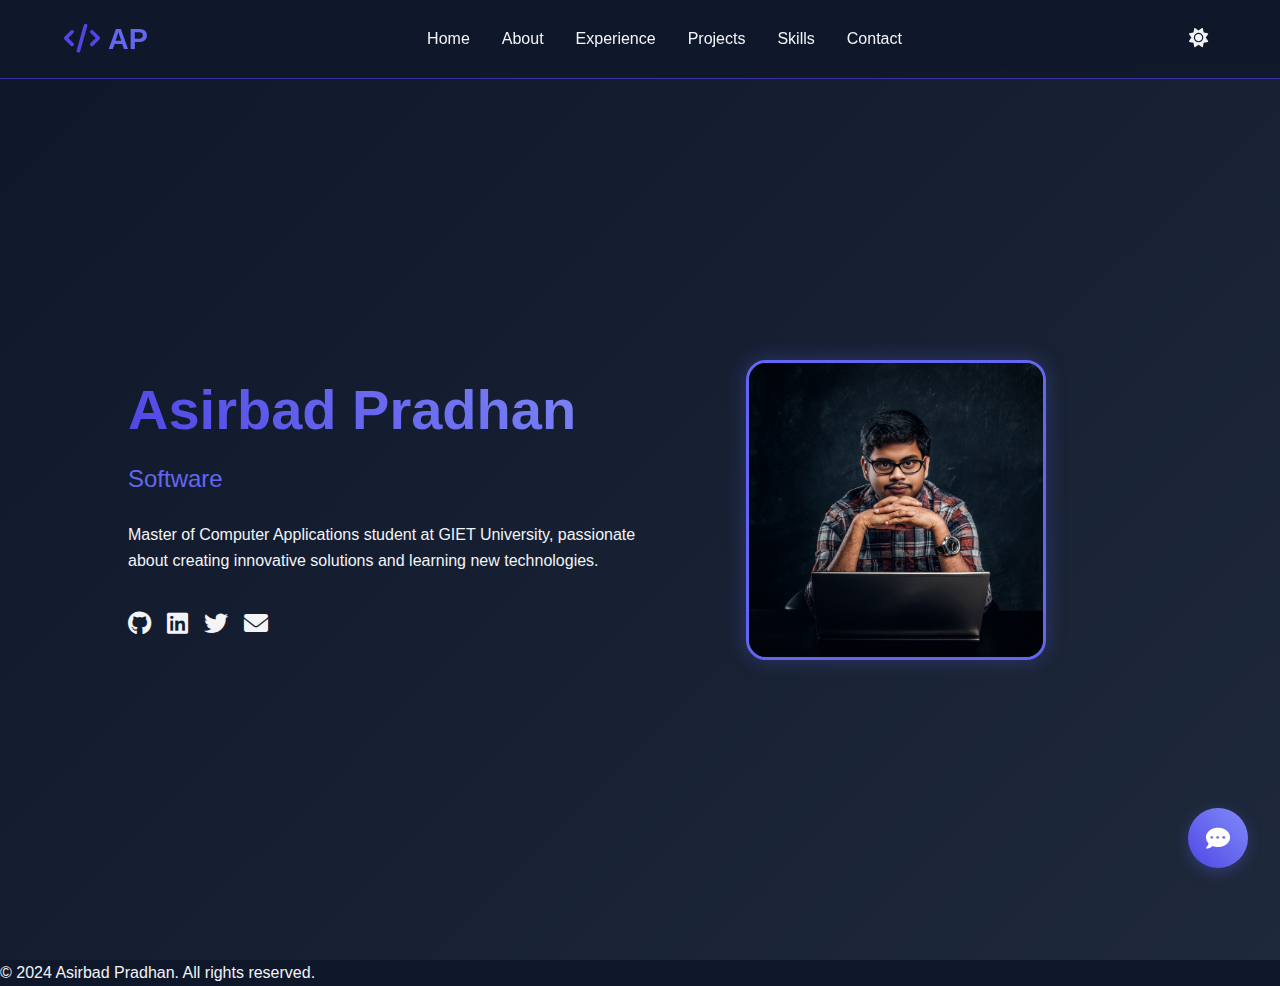
<file: index.html>
<!DOCTYPE html>
<html lang="en" class="dark">
<head>
    <meta charset="UTF-8">
    <meta name="viewport" content="width=device-width, initial-scale=1.0">
    <title>Asirbad Pradhan - Portfolio</title>
    <link href="https://cdnjs.cloudflare.com/ajax/libs/font-awesome/6.0.0/css/all.min.css" rel="stylesheet">
    <link rel="stylesheet" href="./assets/css/style.css">
</head>
<body>
    <header>
        <div class="nav-container">
            <a href="./index.html" class="logo">
                <i class="fas fa-code"></i>
                <span>AP</span>
            </a>
            <nav>
                <a href="./index.html">Home</a>
                <a href="./components/about.html">About</a>
                <a href="./components/experience.html">Experience</a>
                <a href="./components/projects.html">Projects</a>
                <a href="./components/skills.html">Skills</a>
                <a href="./components/contact.html">Contact</a>
            </nav>
            <button class="theme-toggle" onclick="toggleTheme()">
                <i class="fas fa-sun"></i>
            </button>
        </div>
    </header>

    <section class="hero" id="home">
        <div class="hero-content">
            <h1>Asirbad Pradhan</h1>
            <span class="typed-text"></span>
            <p>Master of Computer Applications student at GIET University, passionate about creating innovative solutions and learning new technologies.</p>
            <div class="social-links">
                <a href="https://github.com/Asirbad2003" title="GitHub"><i class="fab fa-github"></i></a>
                <a href="https://www.linkedin.com/in/asirbad-pradhan/" title="LinkedIn"><i class="fab fa-linkedin"></i></a>
                <a href="https://x.com/i/flow/login?redirect_after_login=%2Fpradhan_as5640" title="Twitter"><i class="fab fa-twitter"></i></a>
                <a href="mailto:23mca061.asirbadpradhan@giet.edu" title="Email"><i class="fas fa-envelope"></i></a>

            </div>
        </div>
        <div class="hero-image">
            <img src="assets/images/profile.jpg" alt="Asirbad Pradhan" class="profile-img">
        </div>
    </section>


    <div class="chatbot">
        <div class="chat-icon" onclick="toggleChat()">
            <i class="fas fa-comment-dots"></i>
        </div>
        <div class="chat-window">
            <div class="chat-header">
                <img src="assets/images/chatbot-avatar.png" alt="Chatbot Avatar">
                <span>Let's Connect!</span>
            </div>
            <div class="chat-messages" id="chat-messages"></div>
            <div class="chat-input-container">
                <div class="chat-input-box">
                    <input type="text" class="chat-input" id="chat-input" placeholder="Type your message...">
                    <button class="send-btn" onclick="sendMessage()">
                        <i class="fas fa-paper-plane"></i>
                    </button>
                </div>
            </div>
        </div>
    </div>

    <footer>
        <p>&copy; 2024 Asirbad Pradhan. All rights reserved.</p>
    </footer>

    <script src="./assets/js/script.js"></script>
</body>
</html>
</file>
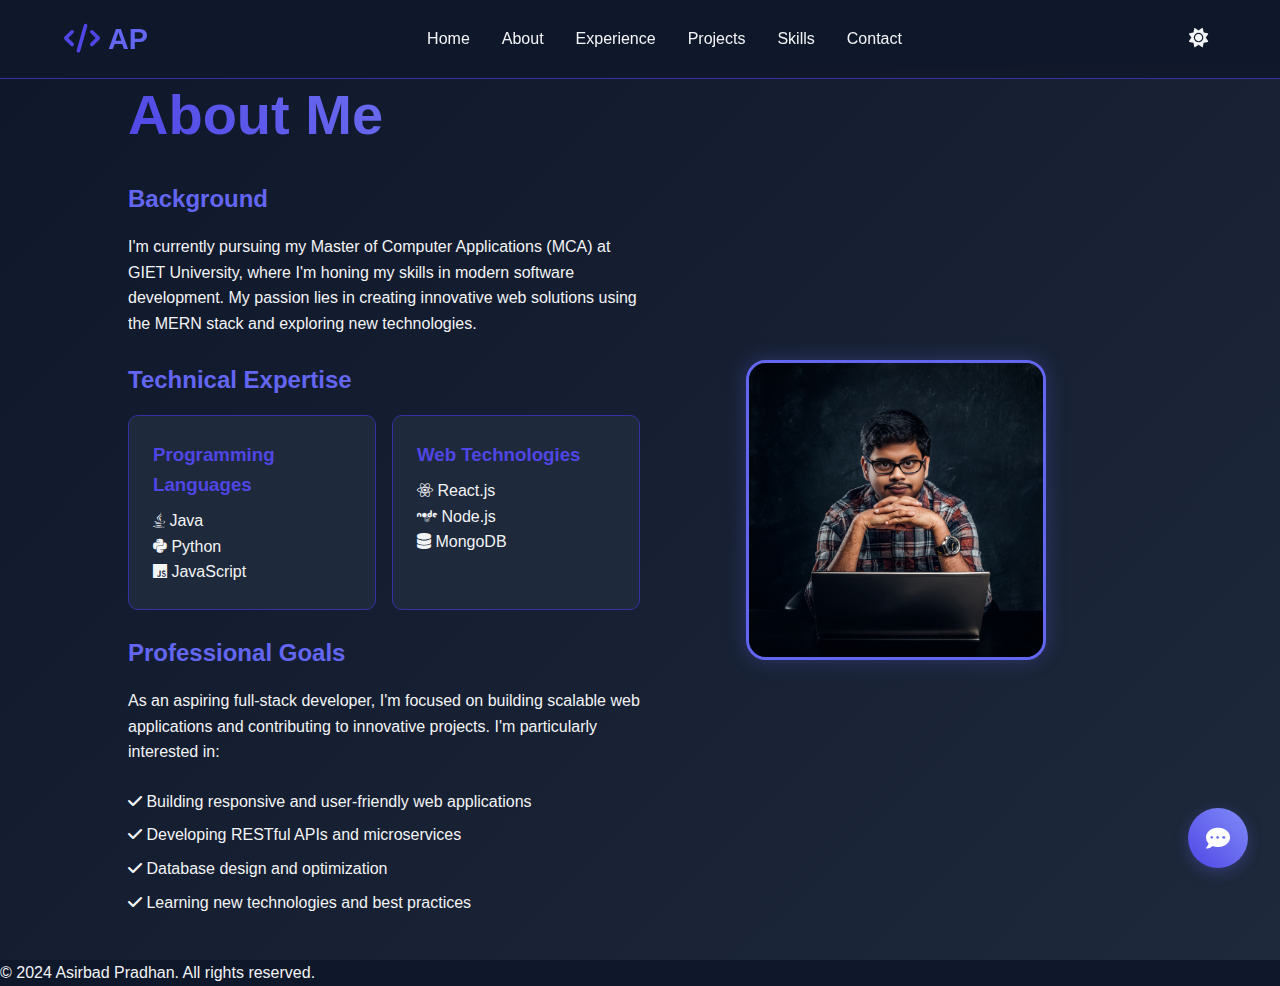
<file: components/about.html>
<!DOCTYPE html>
<html lang="en" class="dark">
<head>
    <meta charset="UTF-8">
    <meta name="viewport" content="width=device-width, initial-scale=1.0">
    <title>About - Asirbad Pradhan</title>
    <link href="https://cdnjs.cloudflare.com/ajax/libs/font-awesome/6.0.0/css/all.min.css" rel="stylesheet">
    <link rel="stylesheet" href="../assets/css/style.css">
</head>
<body>
    <header>
        <div class="nav-container">
            <a href="../index.html" class="logo">
                <i class="fas fa-code"></i>
                <span>AP</span>
            </a>
            <nav>
                <a href="../index.html">Home</a>
                <a href="./about.html">About</a>
                <a href="./experience.html">Experience</a>
                <a href="./projects.html">Projects</a>
                <a href="./skills.html">Skills</a>
                <a href="./contact.html">Contact</a>
            </nav>
            <button class="theme-toggle" onclick="toggleTheme()">
                <i class="fas fa-sun"></i>
            </button>
        </div>
    </header>

    <section class="hero" id="about">
        <div class="hero-content">
            <h1>About Me</h1>
            <div style="margin-top: 2rem;">
                <h2 style="color: var(--accent-color); margin-bottom: 1rem;">Background</h2>
                <p style="margin-bottom: 1.5rem;">
                    I'm currently pursuing my Master of Computer Applications (MCA) at GIET University, 
                    where I'm honing my skills in modern software development. My passion lies in creating 
                    innovative web solutions using the MERN stack and exploring new technologies.
                </p>

                <h2 style="color: var(--accent-color); margin-bottom: 1rem;">Technical Expertise</h2>
                <div style="display: grid; grid-template-columns: repeat(2, 1fr); gap: 1rem; margin-bottom: 1.5rem;">
                    <div style="background: var(--card-bg); padding: 1.5rem; border-radius: 10px; border: 1px solid var(--border-color);">
                        <h3 style="color: var(--primary-color); margin-bottom: 0.5rem;">Programming Languages</h3>
                        <ul style="list-style: none;">
                            <li><i class="fab fa-java"></i> Java</li>
                            <li><i class="fab fa-python"></i> Python</li>
                            <li><i class="fab fa-js"></i> JavaScript</li>
                        </ul>
                    </div>
                    <div style="background: var(--card-bg); padding: 1.5rem; border-radius: 10px; border: 1px solid var(--border-color);">
                        <h3 style="color: var(--primary-color); margin-bottom: 0.5rem;">Web Technologies</h3>
                        <ul style="list-style: none;">
                            <li><i class="fab fa-react"></i> React.js</li>
                            <li><i class="fab fa-node"></i> Node.js</li>
                            <li><i class="fas fa-database"></i> MongoDB</li>
                        </ul>
                    </div>
                </div>

                <h2 style="color: var(--accent-color); margin-bottom: 1rem;">Professional Goals</h2>
                <p style="margin-bottom: 1.5rem;">
                    As an aspiring full-stack developer, I'm focused on building scalable web applications 
                    and contributing to innovative projects. I'm particularly interested in:
                </p>
                <ul style="list-style: none; margin-bottom: 1.5rem;">
                    <li style="margin-bottom: 0.5rem;"><i class="fas fa-check"></i> Building responsive and user-friendly web applications</li>
                    <li style="margin-bottom: 0.5rem;"><i class="fas fa-check"></i> Developing RESTful APIs and microservices</li>
                    <li style="margin-bottom: 0.5rem;"><i class="fas fa-check"></i> Database design and optimization</li>
                    <li><i class="fas fa-check"></i> Learning new technologies and best practices</li>
                </ul>
            </div>
        </div>
        <div class="hero-image">
            <img src="../assets/images/profile.jpg" alt="Asirbad Pradhan" class="profile-img">
            <div style="margin-top: 2rem; text-align: center;">
                <!-- <div class="social-links">
                    <a href="#" title="GitHub"><i class="fab fa-github"></i></a>
                    <a href="#" title="LinkedIn"><i class="fab fa-linkedin"></i></a>
                    <a href="#" title="Twitter"><i class="fab fa-twitter"></i></a>
                    <a href="#" title="Email"><i class="fas fa-envelope"></i></a>
                </div> -->
            </div>
        </div>
    </section>

    <div class="chatbot">
        <div class="chat-icon" onclick="toggleChat()">
            <i class="fas fa-comment-dots"></i>
        </div>
        <div class="chat-window">
            <div class="chat-header">
                <img src="../assets/images/chatbot-avatar.png" alt="Chatbot Avatar">
                <span>Let's Connect!</span>
            </div>
            <div class="chat-messages" id="chat-messages"></div>
            <div class="chat-input-container">
                <div class="chat-input-box">
                    <input type="text" class="chat-input" id="chat-input" placeholder="Type your message...">
                    <button class="send-btn" onclick="sendMessage()">
                        <i class="fas fa-paper-plane"></i>
                    </button>
                </div>
            </div>
        </div>
    </div>

    <footer>
        <p>&copy; 2024 Asirbad Pradhan. All rights reserved.</p>
    </footer>

    <script src="../assets/js/script.js"></script>
</body>
</html>
</file>
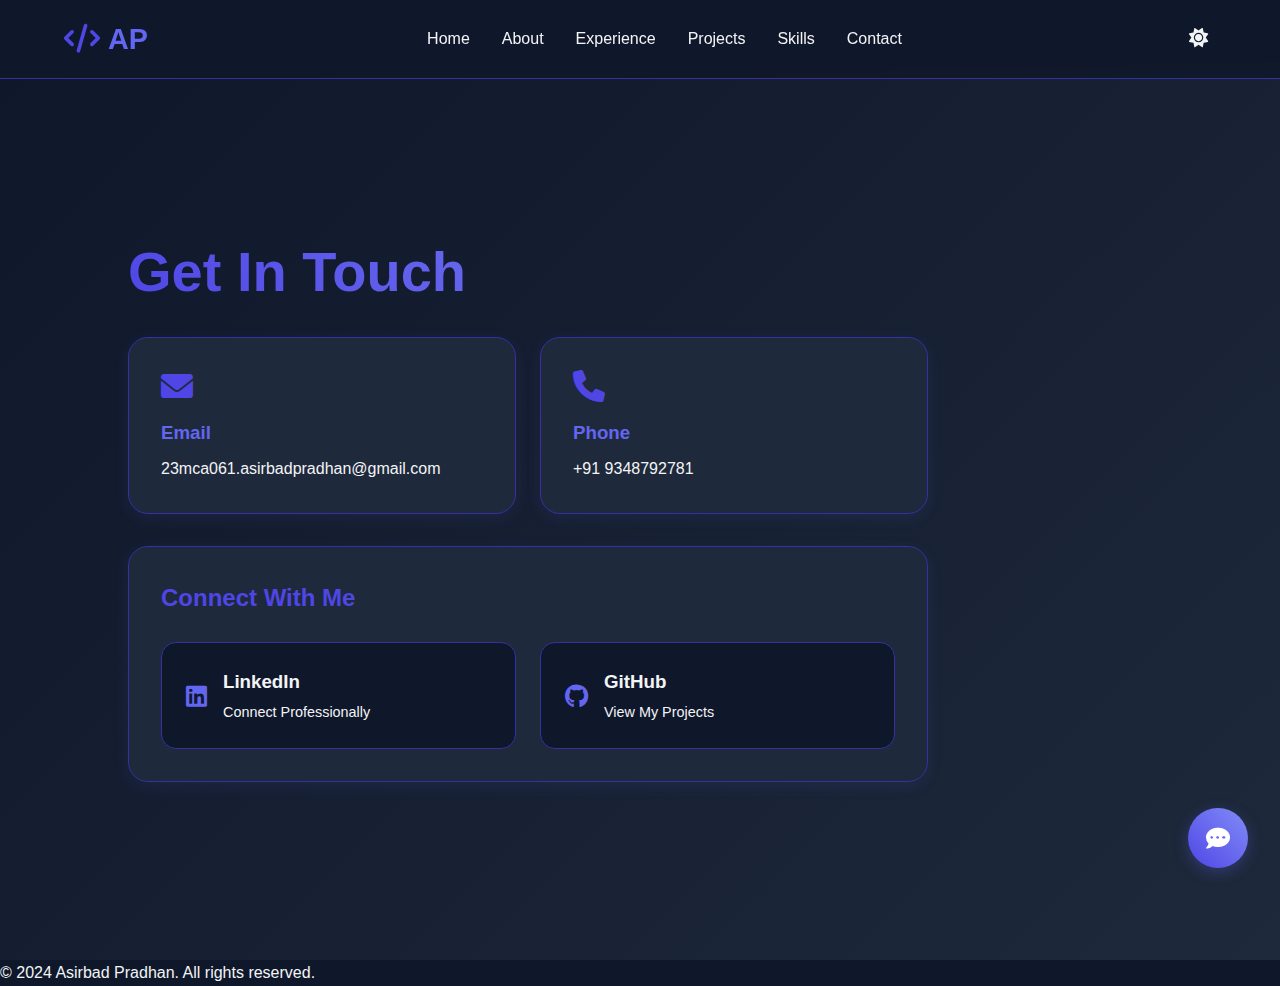
<file: components/contact.html>
<!DOCTYPE html>
<html lang="en" class="dark">
<head>
    <meta charset="UTF-8">
    <meta name="viewport" content="width=device-width, initial-scale=1.0">
    <title>Contact - Asirbad Pradhan</title>
    <link href="https://cdnjs.cloudflare.com/ajax/libs/font-awesome/6.0.0/css/all.min.css" rel="stylesheet">
    <link rel="stylesheet" href="../assets/css/style.css">
</head>
<body>
    <header>
        <div class="nav-container">
            <a href="../index.html" class="logo">
                <i class="fas fa-code"></i>
                <span>AP</span>
            </a>
            <nav>
                <a href="../index.html">Home</a>
                <a href="./about.html">About</a>
                <a href="./experience.html">Experience</a>
                <a href="./projects.html">Projects</a>
                <a href="./skills.html">Skills</a>
                <a href="./contact.html">Contact</a>
            </nav>
            <button class="theme-toggle" onclick="toggleTheme()">
                <i class="fas fa-sun"></i>
            </button>
        </div>
    </header>

    <section class="hero" id="contact">
        <div class="hero-content" style="max-width: 800px;">
            <h1>Get In Touch</h1>
            
            <div style="margin-top: 2rem;">
                <!-- Contact Cards -->
                <div style="display: grid; grid-template-columns: repeat(2, 1fr); gap: 1.5rem; margin-bottom: 2rem;">
                    <!-- Email -->
                    <a href="mailto:23mca061.asirbadpradhan@gmail.com" style="text-decoration: none;">
                        <div style="background: var(--card-bg); padding: 2rem; border-radius: 20px; border: 1px solid var(--border-color); box-shadow: 0 4px 15px rgba(99, 102, 241, 0.1); transition: transform 0.3s ease;">
                            <i class="fas fa-envelope" style="font-size: 2rem; color: var(--primary-color); margin-bottom: 1rem;"></i>
                            <h3 style="color: var(--accent-color); margin-bottom: 0.5rem;">Email</h3>
                            <p style="color: var(--text-color);">23mca061.asirbadpradhan@gmail.com</p>
                        </div>
                    </a>

                    <!-- Phone -->
                    <a href="tel:+919348792781" style="text-decoration: none;">
                        <div style="background: var(--card-bg); padding: 2rem; border-radius: 20px; border: 1px solid var(--border-color); box-shadow: 0 4px 15px rgba(99, 102, 241, 0.1); transition: transform 0.3s ease;">
                            <i class="fas fa-phone" style="font-size: 2rem; color: var(--primary-color); margin-bottom: 1rem;"></i>
                            <h3 style="color: var(--accent-color); margin-bottom: 0.5rem;">Phone</h3>
                            <p style="color: var(--text-color);">+91 9348792781</p>
                        </div>
                    </a>
                </div>

                <!-- Social Links -->
                <div style="background: var(--card-bg); padding: 2rem; border-radius: 20px; border: 1px solid var(--border-color); box-shadow: 0 4px 15px rgba(99, 102, 241, 0.1); margin-top: 2rem;">
                    <h2 style="color: var(--primary-color); margin-bottom: 1.5rem;">Connect With Me</h2>
                    <div style="display: grid; grid-template-columns: repeat(2, 1fr); gap: 1.5rem;">
                        <a href="https://www.linkedin.com/in/asirbad-pradhan/" target="_blank" 
                           style="background: var(--bg-color); padding: 1.5rem; border-radius: 15px; text-decoration: none; display: flex; align-items: center; gap: 1rem; border: 1px solid var(--border-color); transition: transform 0.3s ease;">
                            <i class="fab fa-linkedin" style="font-size: 1.5rem; color: var(--accent-color);"></i>
                            <div>
                                <h3 style="color: var(--text-color); margin-bottom: 0.3rem;">LinkedIn</h3>
                                <p style="color: var(--text-color); font-size: 0.9rem;">Connect Professionally</p>
                            </div>
                        </a>

                        <a href="https://github.com/Asirbad2003" target="_blank" 
                           style="background: var(--bg-color); padding: 1.5rem; border-radius: 15px; text-decoration: none; display: flex; align-items: center; gap: 1rem; border: 1px solid var(--border-color); transition: transform 0.3s ease;">
                            <i class="fab fa-github" style="font-size: 1.5rem; color: var(--accent-color);"></i>
                            <div>
                                <h3 style="color: var(--text-color); margin-bottom: 0.3rem;">GitHub</h3>
                                <p style="color: var(--text-color); font-size: 0.9rem;">View My Projects</p>
                            </div>
                        </a>
                    </div>
                </div>
            </div>
        </div>
    </section>

    <div class="chatbot">
        <div class="chat-icon" onclick="toggleChat()">
            <i class="fas fa-comment-dots"></i>
        </div>
        <div class="chat-window">
            <div class="chat-header">
                <img src="../assets/images/chatbot-avatar.png" alt="Chatbot Avatar">
                <span>Let's Connect!</span>
            </div>
            <div class="chat-messages" id="chat-messages"></div>
            <div class="chat-input-container">
                <div class="chat-input-box">
                    <input type="text" class="chat-input" id="chat-input" placeholder="Type your message...">
                    <button class="send-btn" onclick="sendMessage()">
                        <i class="fas fa-paper-plane"></i>
                    </button>
                </div>
            </div>
        </div>
    </div>

    <footer>
        <p>&copy; 2024 Asirbad Pradhan. All rights reserved.</p>
    </footer>

    <script src="../assets/js/script.js"></script>
</body>
</html>
</file>
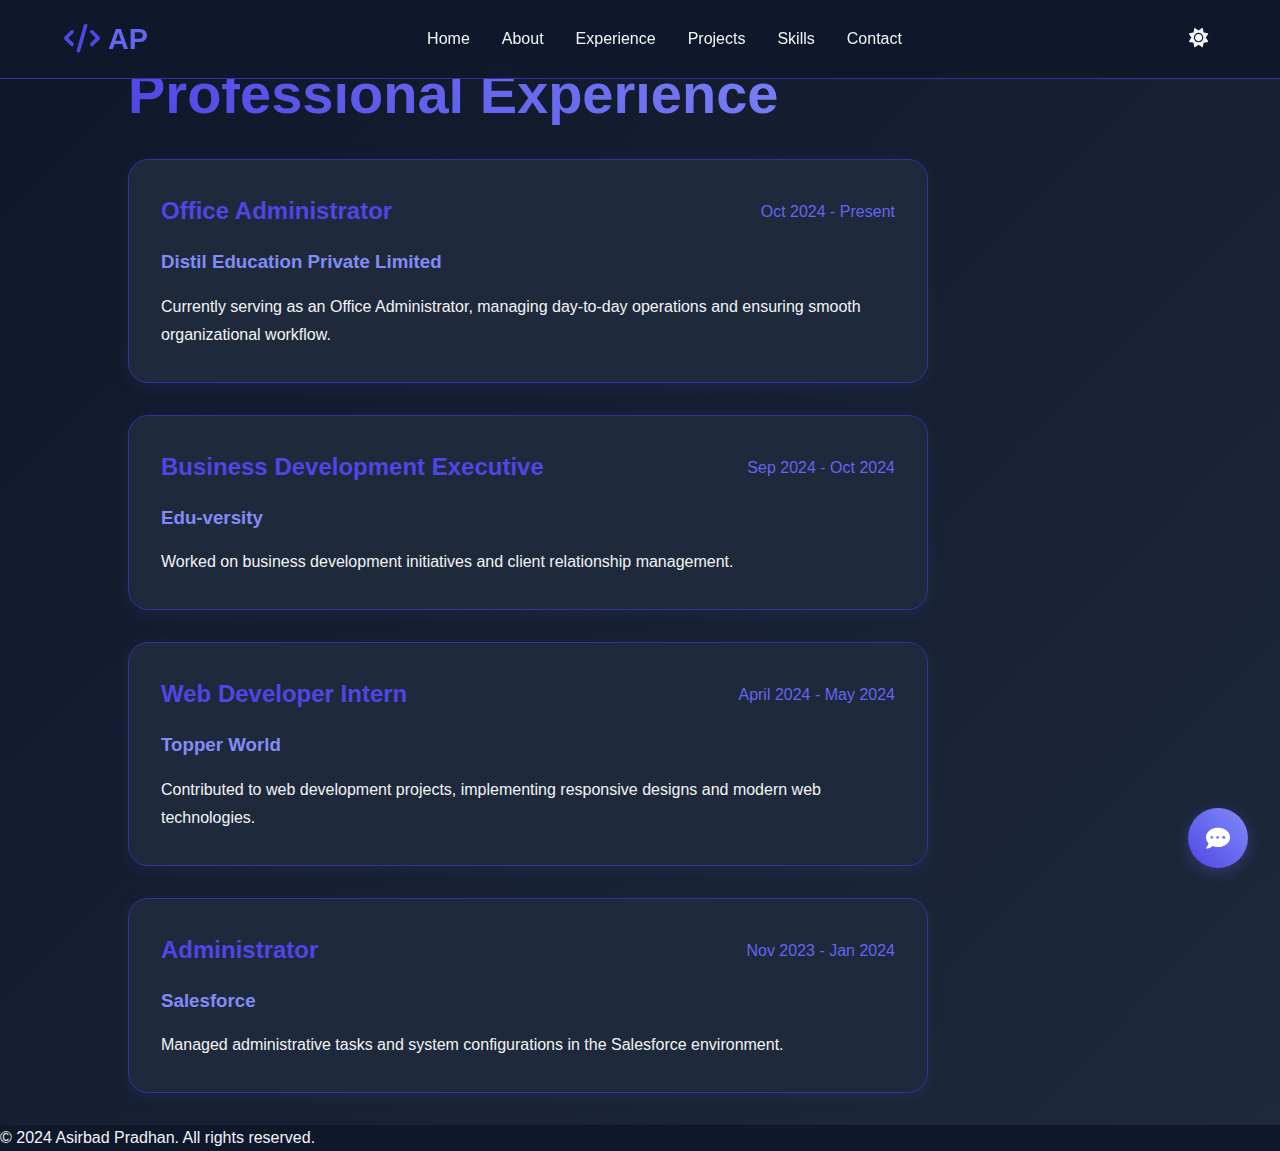
<file: components/experience.html>
<!DOCTYPE html>
<html lang="en" class="dark">
<head>
    <meta charset="UTF-8">
    <meta name="viewport" content="width=device-width, initial-scale=1.0">
    <title>Experience - Asirbad Pradhan</title>
    <link href="https://cdnjs.cloudflare.com/ajax/libs/font-awesome/6.0.0/css/all.min.css" rel="stylesheet">
    <link rel="stylesheet" href="../assets/css/style.css">
</head>
<body>
    <header>
        <div class="nav-container">
            <a href="../index.html" class="logo">
                <i class="fas fa-code"></i>
                <span>AP</span>
            </a>
            <nav>
                <a href="../index.html">Home</a>
                <a href="./about.html">About</a>
                <a href="./experience.html">Experience</a>
                <a href="./projects.html">Projects</a>
                <a href="./skills.html">Skills</a>
                <a href="./contact.html">Contact</a>
            </nav>
            <button class="theme-toggle" onclick="toggleTheme()">
                <i class="fas fa-sun"></i>
            </button>
        </div>
    </header>

    <section class="hero" id="experience">
        <div class="hero-content" style="max-width: 800px;">
            <h1>Professional Experience</h1>
            
            <!-- Current Position -->
            <div style="background: var(--card-bg); padding: 2rem; border-radius: 20px; margin: 2rem 0; border: 1px solid var(--border-color); box-shadow: 0 4px 15px rgba(99, 102, 241, 0.1);">
                <div style="display: flex; justify-content: space-between; align-items: center; margin-bottom: 1rem;">
                    <h2 style="color: var(--primary-color);">Office Administrator</h2>
                    <span style="color: var(--accent-color);">Oct 2024 - Present</span>
                </div>
                <h3 style="color: var(--secondary-color); margin-bottom: 1rem;">Distil Education Private Limited</h3>
                <p style="line-height: 1.8;">Currently serving as an Office Administrator, managing day-to-day operations and ensuring smooth organizational workflow.</p>
            </div>

            <!-- Past Experiences -->
            <div style="background: var(--card-bg); padding: 2rem; border-radius: 20px; margin: 2rem 0; border: 1px solid var(--border-color); box-shadow: 0 4px 15px rgba(99, 102, 241, 0.1);">
                <div style="display: flex; justify-content: space-between; align-items: center; margin-bottom: 1rem;">
                    <h2 style="color: var(--primary-color);">Business Development Executive</h2>
                    <span style="color: var(--accent-color);">Sep 2024 - Oct 2024</span>
                </div>
                <h3 style="color: var(--secondary-color); margin-bottom: 1rem;">Edu-versity</h3>
                <p style="line-height: 1.8;">Worked on business development initiatives and client relationship management.</p>
            </div>

            <div style="background: var(--card-bg); padding: 2rem; border-radius: 20px; margin: 2rem 0; border: 1px solid var(--border-color); box-shadow: 0 4px 15px rgba(99, 102, 241, 0.1);">
                <div style="display: flex; justify-content: space-between; align-items: center; margin-bottom: 1rem;">
                    <h2 style="color: var(--primary-color);">Web Developer Intern</h2>
                    <span style="color: var(--accent-color);">April 2024 - May 2024</span>
                </div>
                <h3 style="color: var(--secondary-color); margin-bottom: 1rem;">Topper World</h3>
                <p style="line-height: 1.8;">Contributed to web development projects, implementing responsive designs and modern web technologies.</p>
            </div>

            <div style="background: var(--card-bg); padding: 2rem; border-radius: 20px; margin: 2rem 0; border: 1px solid var(--border-color); box-shadow: 0 4px 15px rgba(99, 102, 241, 0.1);">
                <div style="display: flex; justify-content: space-between; align-items: center; margin-bottom: 1rem;">
                    <h2 style="color: var(--primary-color);">Administrator</h2>
                    <span style="color: var(--accent-color);">Nov 2023 - Jan 2024</span>
                </div>
                <h3 style="color: var(--secondary-color); margin-bottom: 1rem;">Salesforce</h3>
                <p style="line-height: 1.8;">Managed administrative tasks and system configurations in the Salesforce environment.</p>
            </div>
        </div>
    </section>

    <div class="chatbot">
        <div class="chat-icon" onclick="toggleChat()">
            <i class="fas fa-comment-dots"></i>
        </div>
        <div class="chat-window">
            <div class="chat-header">
                <img src="../assets/images/chatbot-avatar.png" alt="Chatbot Avatar">
                <span>Let's Connect!</span>
            </div>
            <div class="chat-messages" id="chat-messages"></div>
            <div class="chat-input-container">
                <div class="chat-input-box">
                    <input type="text" class="chat-input" id="chat-input" placeholder="Type your message...">
                    <button class="send-btn" onclick="sendMessage()">
                        <i class="fas fa-paper-plane"></i>
                    </button>
                </div>
            </div>
        </div>
    </div>

    <footer>
        <p>&copy; 2024 Asirbad Pradhan. All rights reserved.</p>
    </footer>

    <script src="../assets/js/script.js"></script>
</body>
</html>
</file>
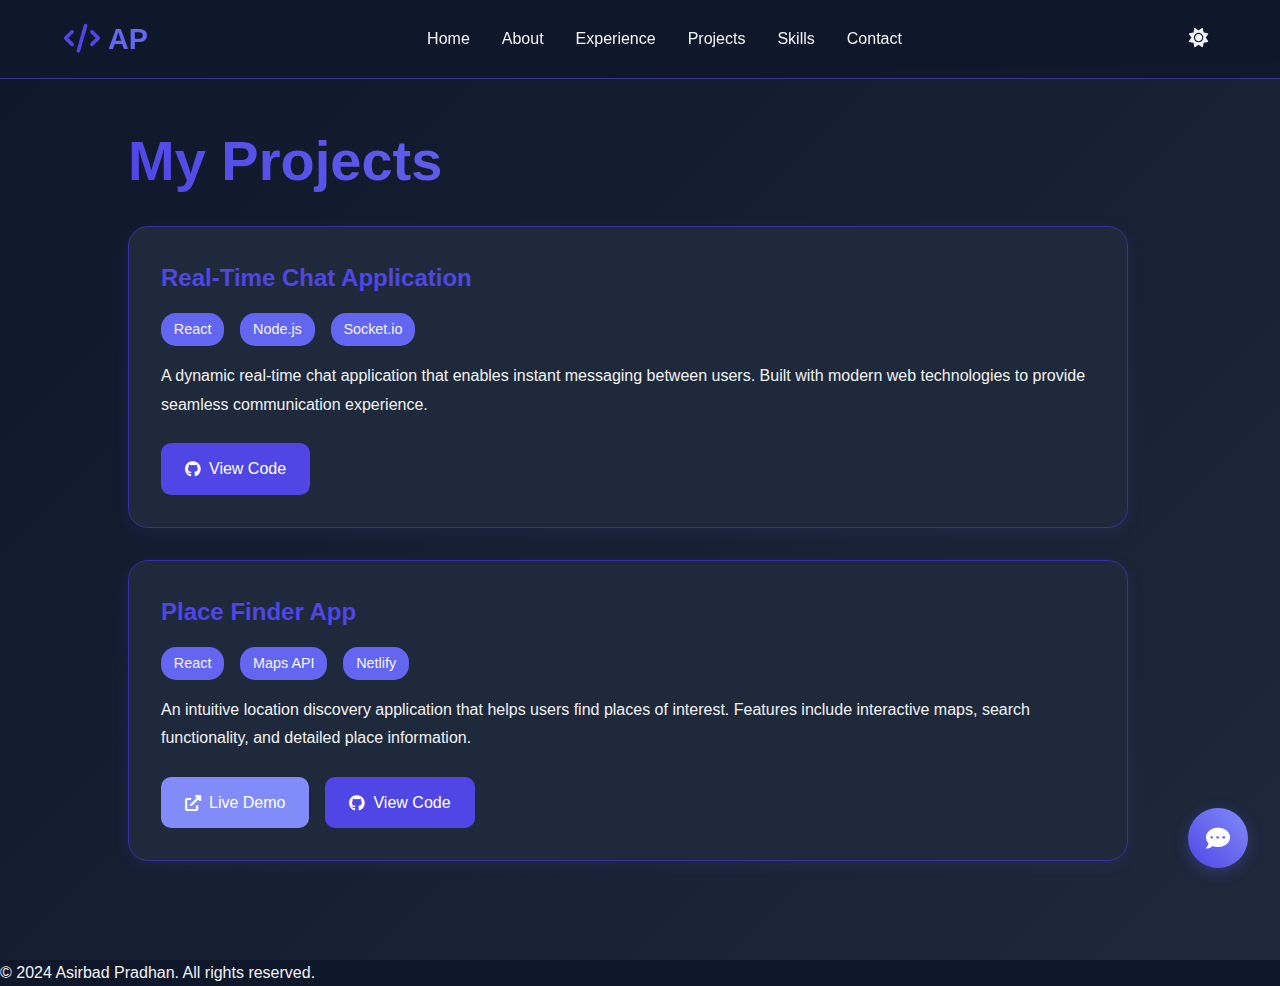
<file: components/projects.html>
<!DOCTYPE html>
<html lang="en" class="dark">
<head>
    <meta charset="UTF-8">
    <meta name="viewport" content="width=device-width, initial-scale=1.0">
    <title>Projects - Asirbad Pradhan</title>
    <link href="https://cdnjs.cloudflare.com/ajax/libs/font-awesome/6.0.0/css/all.min.css" rel="stylesheet">
    <link rel="stylesheet" href="../assets/css/style.css">
</head>
<body>
    <header>
        <div class="nav-container">
            <a href="../index.html" class="logo">
                <i class="fas fa-code"></i>
                <span>AP</span>
            </a>
            <nav>
                <a href="../index.html">Home</a>
                <a href="./about.html">About</a>
                <a href="./experience.html">Experience</a>
                <a href="./projects.html">Projects</a>
                <a href="./skills.html">Skills</a>
                <a href="./contact.html">Contact</a>
            </nav>
            <button class="theme-toggle" onclick="toggleTheme()">
                <i class="fas fa-sun"></i>
            </button>
        </div>
    </header>

    <section class="hero" id="projects">
        <div class="hero-content" style="max-width: 1000px;">
            <h1>My Projects</h1>
            
            <!-- Project 1 -->
            <div style="background: var(--card-bg); padding: 2rem; border-radius: 20px; margin: 2rem 0; border: 1px solid var(--border-color); box-shadow: 0 4px 15px rgba(99, 102, 241, 0.1);">
                <h2 style="color: var(--primary-color); margin-bottom: 1rem;">Real-Time Chat Application</h2>
                <div style="display: flex; gap: 1rem; margin-bottom: 1rem;">
                    <span style="background: var(--accent-color); padding: 0.3rem 0.8rem; border-radius: 15px; font-size: 0.9rem;">React</span>
                    <span style="background: var(--accent-color); padding: 0.3rem 0.8rem; border-radius: 15px; font-size: 0.9rem;">Node.js</span>
                    <span style="background: var(--accent-color); padding: 0.3rem 0.8rem; border-radius: 15px; font-size: 0.9rem;">Socket.io</span>
                </div>
                <p style="line-height: 1.8; margin-bottom: 1.5rem;">
                    A dynamic real-time chat application that enables instant messaging between users. Built with modern web technologies 
                    to provide seamless communication experience.
                </p>
                <div style="display: flex; gap: 1rem;">
                    <a href="https://github.com/Asirbad2003/Real-Time-Chat.git" target="_blank" 
                       style="background: var(--primary-color); color: white; padding: 0.8rem 1.5rem; border-radius: 10px; text-decoration: none; display: flex; align-items: center; gap: 0.5rem;">
                        <i class="fab fa-github"></i> View Code
                    </a>
                </div>
            </div>

            <!-- Project 2 -->
            <div style="background: var(--card-bg); padding: 2rem; border-radius: 20px; margin: 2rem 0; border: 1px solid var(--border-color); box-shadow: 0 4px 15px rgba(99, 102, 241, 0.1);">
                <h2 style="color: var(--primary-color); margin-bottom: 1rem;">Place Finder App</h2>
                <div style="display: flex; gap: 1rem; margin-bottom: 1rem;">
                    <span style="background: var(--accent-color); padding: 0.3rem 0.8rem; border-radius: 15px; font-size: 0.9rem;">React</span>
                    <span style="background: var(--accent-color); padding: 0.3rem 0.8rem; border-radius: 15px; font-size: 0.9rem;">Maps API</span>
                    <span style="background: var(--accent-color); padding: 0.3rem 0.8rem; border-radius: 15px; font-size: 0.9rem;">Netlify</span>
                </div>
                <p style="line-height: 1.8; margin-bottom: 1.5rem;">
                    An intuitive location discovery application that helps users find places of interest. Features include 
                    interactive maps, search functionality, and detailed place information.
                </p>
                <div style="display: flex; gap: 1rem;">
                    <a href="https://placefinderapp.netlify.app/" target="_blank" 
                       style="background: var(--secondary-color); color: white; padding: 0.8rem 1.5rem; border-radius: 10px; text-decoration: none; display: flex; align-items: center; gap: 0.5rem;">
                        <i class="fas fa-external-link-alt"></i> Live Demo
                    </a>
                    <a href="https://github.com/Asirbad2003/place-finder-app.git" target="_blank" 
                       style="background: var(--primary-color); color: white; padding: 0.8rem 1.5rem; border-radius: 10px; text-decoration: none; display: flex; align-items: center; gap: 0.5rem;">
                        <i class="fab fa-github"></i> View Code
                    </a>
                </div>
            </div>
        </div>
    </section>

    <div class="chatbot">
        <div class="chat-icon" onclick="toggleChat()">
            <i class="fas fa-comment-dots"></i>
        </div>
        <div class="chat-window">
            <div class="chat-header">
                <img src="../assets/images/chatbot-avatar.png" alt="Chatbot Avatar">
                <span>Let's Connect!</span>
            </div>
            <div class="chat-messages" id="chat-messages"></div>
            <div class="chat-input-container">
                <div class="chat-input-box">
                    <input type="text" class="chat-input" id="chat-input" placeholder="Type your message...">
                    <button class="send-btn" onclick="sendMessage()">
                        <i class="fas fa-paper-plane"></i>
                    </button>
                </div>
            </div>
        </div>
    </div>

    <footer>
        <p>&copy; 2024 Asirbad Pradhan. All rights reserved.</p>
    </footer>

    <script src="../assets/js/script.js"></script>
</body>
</html>
</file>
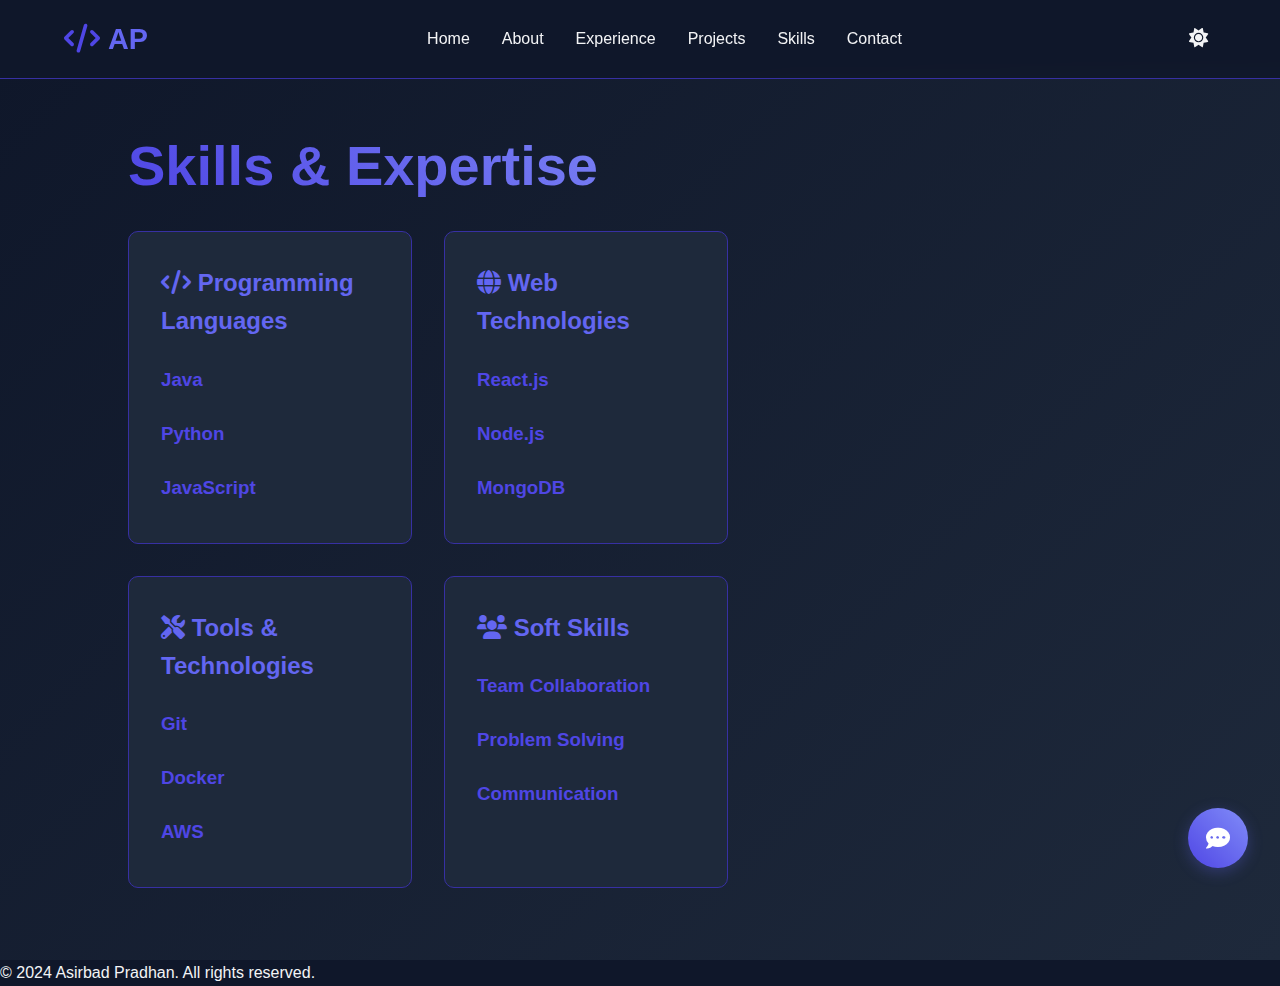
<file: components/skills.html>
<!DOCTYPE html>
<html lang="en" class="dark">
<head>
    <meta charset="UTF-8">
    <meta name="viewport" content="width=device-width, initial-scale=1.0">
    <title>Skills - Asirbad Pradhan</title>
    <link href="https://cdnjs.cloudflare.com/ajax/libs/font-awesome/6.0.0/css/all.min.css" rel="stylesheet">
    <link rel="stylesheet" href="../assets/css/style.css">
</head>
<body>
    <header>
        <div class="nav-container">
            <a href="../index.html" class="logo">
                <i class="fas fa-code"></i>
                <span>AP</span>
            </a>
            <nav>
                <a href="../index.html">Home</a>
                <a href="./about.html">About</a>
                <a href="./experience.html">Experience</a>
                <a href="./projects.html">Projects</a>
                <a href="./skills.html">Skills</a>
                <a href="./contact.html">Contact</a>
            </nav>
            <button class="theme-toggle" onclick="toggleTheme()">
                <i class="fas fa-sun"></i>
            </button>
        </div>
    </header>

    <section class="hero" id="skills">
        <div class="hero-content">
            <h1>Skills & Expertise</h1>
            <div style="margin-top: 2rem;">
                <div style="display: grid; grid-template-columns: repeat(2, 1fr); gap: 2rem;">
                    <!-- Programming Languages -->
                    <div style="background: var(--card-bg); padding: 2rem; border-radius: 10px; border: 1px solid var(--border-color);">
                        <h2 style="color: var(--accent-color); margin-bottom: 1.5rem;">
                            <i class="fas fa-code"></i> Programming Languages
                        </h2>
                        <div style="display: grid; gap: 1rem;">
                            <div>
                                <h3 style="color: var(--primary-color); margin-bottom: 0.5rem;">Java</h3>
                                <div class="progress-bar">
                                    <div class="progress" style="width: 90%"></div>
                                </div>
                            </div>
                            <div>
                                <h3 style="color: var(--primary-color); margin-bottom: 0.5rem;">Python</h3>
                                <div class="progress-bar">
                                    <div class="progress" style="width: 85%"></div>
                                </div>
                            </div>
                            <div>
                                <h3 style="color: var(--primary-color); margin-bottom: 0.5rem;">JavaScript</h3>
                                <div class="progress-bar">
                                    <div class="progress" style="width: 88%"></div>
                                </div>
                            </div>
                        </div>
                    </div>

                    <!-- Web Technologies -->
                    <div style="background: var(--card-bg); padding: 2rem; border-radius: 10px; border: 1px solid var(--border-color);">
                        <h2 style="color: var(--accent-color); margin-bottom: 1.5rem;">
                            <i class="fas fa-globe"></i> Web Technologies
                        </h2>
                        <div style="display: grid; gap: 1rem;">
                            <div>
                                <h3 style="color: var(--primary-color); margin-bottom: 0.5rem;">React.js</h3>
                                <div class="progress-bar">
                                    <div class="progress" style="width: 85%"></div>
                                </div>
                            </div>
                            <div>
                                <h3 style="color: var(--primary-color); margin-bottom: 0.5rem;">Node.js</h3>
                                <div class="progress-bar">
                                    <div class="progress" style="width: 80%"></div>
                                </div>
                            </div>
                            <div>
                                <h3 style="color: var(--primary-color); margin-bottom: 0.5rem;">MongoDB</h3>
                                <div class="progress-bar">
                                    <div class="progress" style="width: 82%"></div>
                                </div>
                            </div>
                        </div>
                    </div>

                    <!-- Tools & Technologies -->
                    <div style="background: var(--card-bg); padding: 2rem; border-radius: 10px; border: 1px solid var(--border-color);">
                        <h2 style="color: var(--accent-color); margin-bottom: 1.5rem;">
                            <i class="fas fa-tools"></i> Tools & Technologies
                        </h2>
                        <div style="display: grid; gap: 1rem;">
                            <div>
                                <h3 style="color: var(--primary-color); margin-bottom: 0.5rem;">Git</h3>
                                <div class="progress-bar">
                                    <div class="progress" style="width: 88%"></div>
                                </div>
                            </div>
                            <div>
                                <h3 style="color: var(--primary-color); margin-bottom: 0.5rem;">Docker</h3>
                                <div class="progress-bar">
                                    <div class="progress" style="width: 75%"></div>
                                </div>
                            </div>
                            <div>
                                <h3 style="color: var(--primary-color); margin-bottom: 0.5rem;">AWS</h3>
                                <div class="progress-bar">
                                    <div class="progress" style="width: 70%"></div>
                                </div>
                            </div>
                        </div>
                    </div>

                    <!-- Soft Skills -->
                    <div style="background: var(--card-bg); padding: 2rem; border-radius: 10px; border: 1px solid var(--border-color);">
                        <h2 style="color: var(--accent-color); margin-bottom: 1.5rem;">
                            <i class="fas fa-users"></i> Soft Skills
                        </h2>
                        <div style="display: grid; gap: 1rem;">
                            <div>
                                <h3 style="color: var(--primary-color); margin-bottom: 0.5rem;">Team Collaboration</h3>
                                <div class="progress-bar">
                                    <div class="progress" style="width: 95%"></div>
                                </div>
                            </div>
                            <div>
                                <h3 style="color: var(--primary-color); margin-bottom: 0.5rem;">Problem Solving</h3>
                                <div class="progress-bar">
                                    <div class="progress" style="width: 92%"></div>
                                </div>
                            </div>
                            <div>
                                <h3 style="color: var(--primary-color); margin-bottom: 0.5rem;">Communication</h3>
                                <div class="progress-bar">
                                    <div class="progress" style="width: 90%"></div>
                                </div>
                            </div>
                        </div>
                    </div>
                </div>
            </div>
        </div>
    </section>

    <div class="chatbot">
        <div class="chat-icon" onclick="toggleChat()">
            <i class="fas fa-comment-dots"></i>
        </div>
        <div class="chat-window">
            <div class="chat-header">
                <img src="../assets/images/chatbot-avatar.png" alt="Chatbot Avatar">
                <span>Let's Connect!</span>
            </div>
            <div class="chat-messages" id="chat-messages"></div>
            <div class="chat-input-container">
                <div class="chat-input-box">
                    <input type="text" class="chat-input" id="chat-input" placeholder="Type your message...">
                    <button class="send-btn" onclick="sendMessage()">
                        <i class="fas fa-paper-plane"></i>
                    </button>
                </div>
            </div>
        </div>
    </div>

    <footer>
        <p>&copy; 2024 Asirbad Pradhan. All rights reserved.</p>
    </footer>

    <script src="../assets/js/script.js"></script>
</body>
</html>
</file>
<file: assets/css/style.css>
:root {
    --primary-color: #4f46e5;
    --secondary-color: #818cf8;
    --text-color: #f3f4f6;
    --bg-color: #0f172a;
    --accent-color: #6366f1;
    --chat-bg: #1e293b;
    --nav-bg: rgba(15, 23, 42, 0.9);
    --card-bg: #1e293b;
    --border-color: #3730a3;
}

.light {
    --primary-color: #4f46e5;
    --secondary-color: #818cf8;
    --text-color: #1f2937;
    --bg-color: #ffffff;
    --accent-color: #6366f1;
    --chat-bg: #f1f5f9;
    --nav-bg: rgba(255, 255, 255, 0.9);
    --card-bg: #ffffff;
    --border-color: #c7d2fe;
}

* {
    margin: 0;
    padding: 0;
    box-sizing: border-box;
    transition: all 0.3s ease;
    scroll-behavior: smooth;
}

body {
    font-family: 'Segoe UI', Tahoma, Geneva, Verdana, sans-serif;
    background-color: var(--bg-color);
    color: var(--text-color);
    line-height: 1.6;
}

header {
    padding: 1rem 5%;
    background-color: var(--nav-bg);
    backdrop-filter: blur(10px);
    position: fixed;
    width: 100%;
    top: 0;
    z-index: 1000;
    border-bottom: 1px solid var(--border-color);
}

.nav-container {
    max-width: 1200px;
    margin: 0 auto;
    display: flex;
    justify-content: space-between;
    align-items: center;
}

.logo {
    font-size: 1.8rem;
    font-weight: bold;
    color: var(--primary-color);
    text-decoration: none;
    display: flex;
    align-items: center;
    gap: 0.5rem;
}

.logo span {
    color: var(--accent-color);
}

nav {
    display: flex;
    gap: 2rem;
}

nav a {
    text-decoration: none;
    color: var(--text-color);
    font-weight: 500;
    position: relative;
    padding: 0.5rem 0;
}

nav a::after {
    content: '';
    position: absolute;
    bottom: 0;
    left: 0;
    width: 0;
    height: 2px;
    background-color: var(--accent-color);
    transition: width 0.3s ease;
}

nav a:hover::after {
    width: 100%;
}

.theme-toggle {
    background: none;
    border: none;
    color: var(--text-color);
    cursor: pointer;
    font-size: 1.2rem;
    padding: 0.5rem;
    border-radius: 50%;
    transition: transform 0.3s ease;
}

.theme-toggle:hover {
    transform: rotate(180deg);
}

.hero {
    min-height: 100vh;
    display: flex;
    align-items: center;
    padding: 0 10%;
    margin-top: 60px;
    background: linear-gradient(135deg, var(--bg-color) 0%, var(--card-bg) 100%);
}

.hero-content {
    flex: 1;
    max-width: 600px;
}

.hero-image {
    flex: 1;
    display: flex;
    justify-content: center;
    align-items: center;
    position: relative;
}

.profile-img {
    width: 300px;
    height: 300px;
    border-radius: 20px;
    object-fit: cover;
    border: 3px solid var(--accent-color);
    box-shadow: 0 0 20px rgba(99, 102, 241, 0.3);
 } 

h1 {
    font-size: 3.5rem;
    margin-bottom: 1rem;
    background: linear-gradient(45deg, var(--primary-color), var(--secondary-color));
    -webkit-background-clip: text;
    -webkit-text-fill-color: transparent;
    line-height: 1.2;
}

.typed-text {
    font-size: 1.5rem;
    color: var(--accent-color);
    margin-bottom: 1.5rem;
    display: block;
}

.social-links {
    display: flex;
    gap: 1rem;
    margin-top: 2rem;
}

.social-links a {
    color: var(--text-color);
    font-size: 1.5rem;
    transition: transform 0.3s ease;
}

.social-links a:hover {
    color: var(--accent-color);
    transform: translateY(-3px);
}

.chatbot {
    position: fixed;
    bottom: 2rem;
    right: 2rem;
    z-index: 1000;
}

.chat-icon {
    background: linear-gradient(45deg, var(--primary-color), var(--secondary-color));
    color: white;
    width: 60px;
    height: 60px;
    border-radius: 50%;
    display: flex;
    justify-content: center;
    align-items: center;
    cursor: pointer;
    font-size: 1.5rem;
    box-shadow: 0 4px 15px rgba(99, 102, 241, 0.3);
    transition: transform 0.3s ease;
}

.chat-icon:hover {
    transform: scale(1.1);
}

.chat-window {
    position: absolute;
    bottom: 80px;
    right: 0;
    width: 350px;
    height: 500px;
    background-color: var(--chat-bg);
    border-radius: 20px;
    box-shadow: 0 10px 25px rgba(0,0,0,0.2);
    display: none;
    flex-direction: column;
    overflow: hidden;
    border: 1px solid var(--border-color);
}

.chat-header {
    background: linear-gradient(45deg, var(--primary-color), var(--secondary-color));
    color: white;
    padding: 1.5rem;
    font-weight: bold;
    display: flex;
    align-items: center;
    gap: 1rem;
}

.chat-header img {
    width: 40px;
    height: 40px;
    border-radius: 50%;
    object-fit: cover;
}

.chat-messages {
    flex: 1;
    overflow-y: auto;
    padding: 1.5rem;
    display: flex;
    flex-direction: column;
    gap: 1rem;
}

.chat-input-container {
    padding: 1.5rem;
    background-color: var(--bg-color);
    border-top: 1px solid var(--border-color);
}

.chat-input-box {
    display: flex;
    gap: 0.5rem;
    background-color: var(--card-bg);
    padding: 0.5rem;
    border-radius: 10px;
    border: 1px solid var(--border-color);
}

.chat-input {
    flex: 1;
    padding: 0.5rem;
    border: none;
    background: none;
    color: var(--text-color);
    outline: none;
}

.send-btn {
    background: linear-gradient(45deg, var(--primary-color), var(--secondary-color));
    color: white;
    border: none;
    padding: 0.5rem 1rem;
    border-radius: 8px;
    cursor: pointer;
    transition: transform 0.3s ease;
}

.send-btn:hover {
    transform: scale(1.05);
}

.message {
    max-width: 80%;
    padding: 1rem;
    border-radius: 15px;
    position: relative;
}

.bot-message {
    background-color: var(--card-bg);
    border: 1px solid var(--border-color);
    align-self: flex-start;
    border-bottom-left-radius: 5px;
}

.user-message {
    background: linear-gradient(45deg, var(--primary-color), var(--secondary-color));
    color: white;
    align-self: flex-end;
    border-bottom-right-radius: 5px;
}

@media (max-width: 768px) {
    .hero {
        flex-direction: column-reverse;
        text-align: center;
        padding-top: 100px;
    }

    nav {
        display: none;
    }

    .hero-image {
        margin-bottom: 2rem;
    }

    .profile-img {
        width: 200px;
        height: 200px;
    }

    .social-links {
        justify-content: center;
    }
}
</file>
